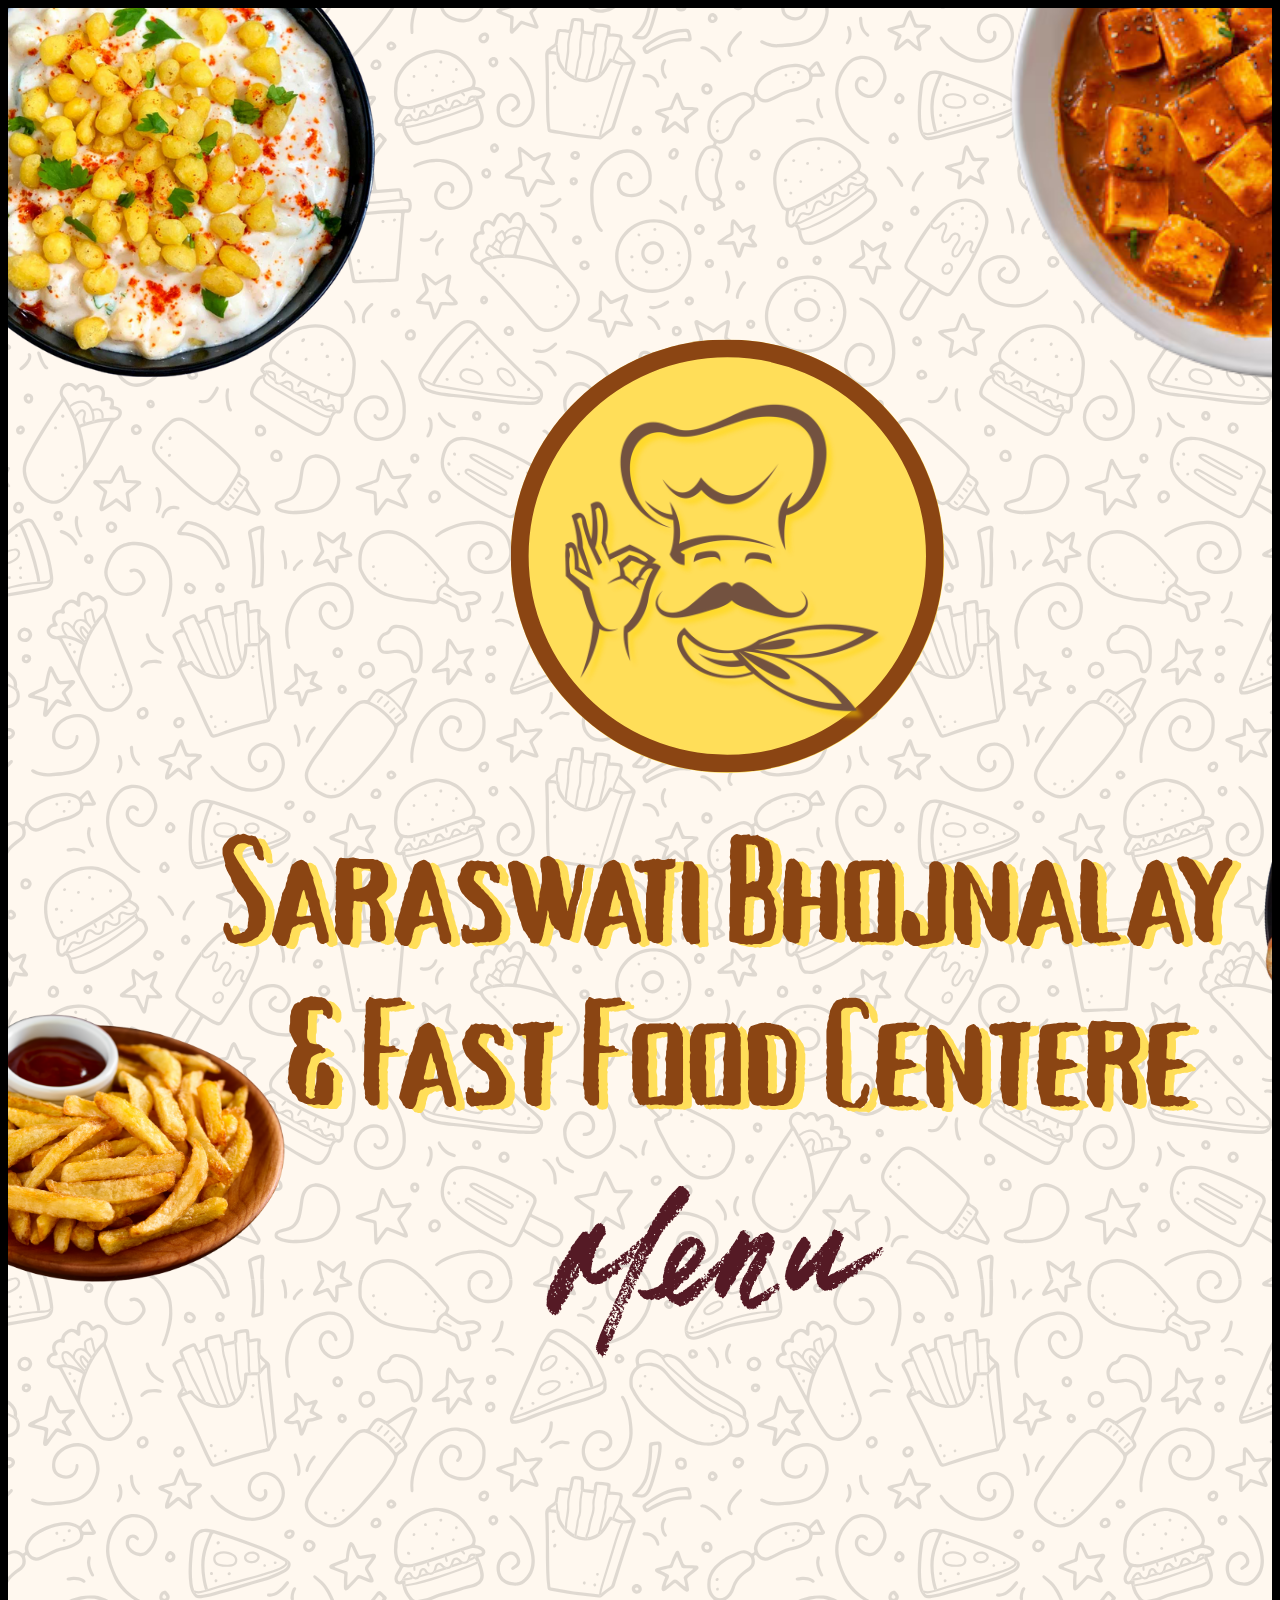
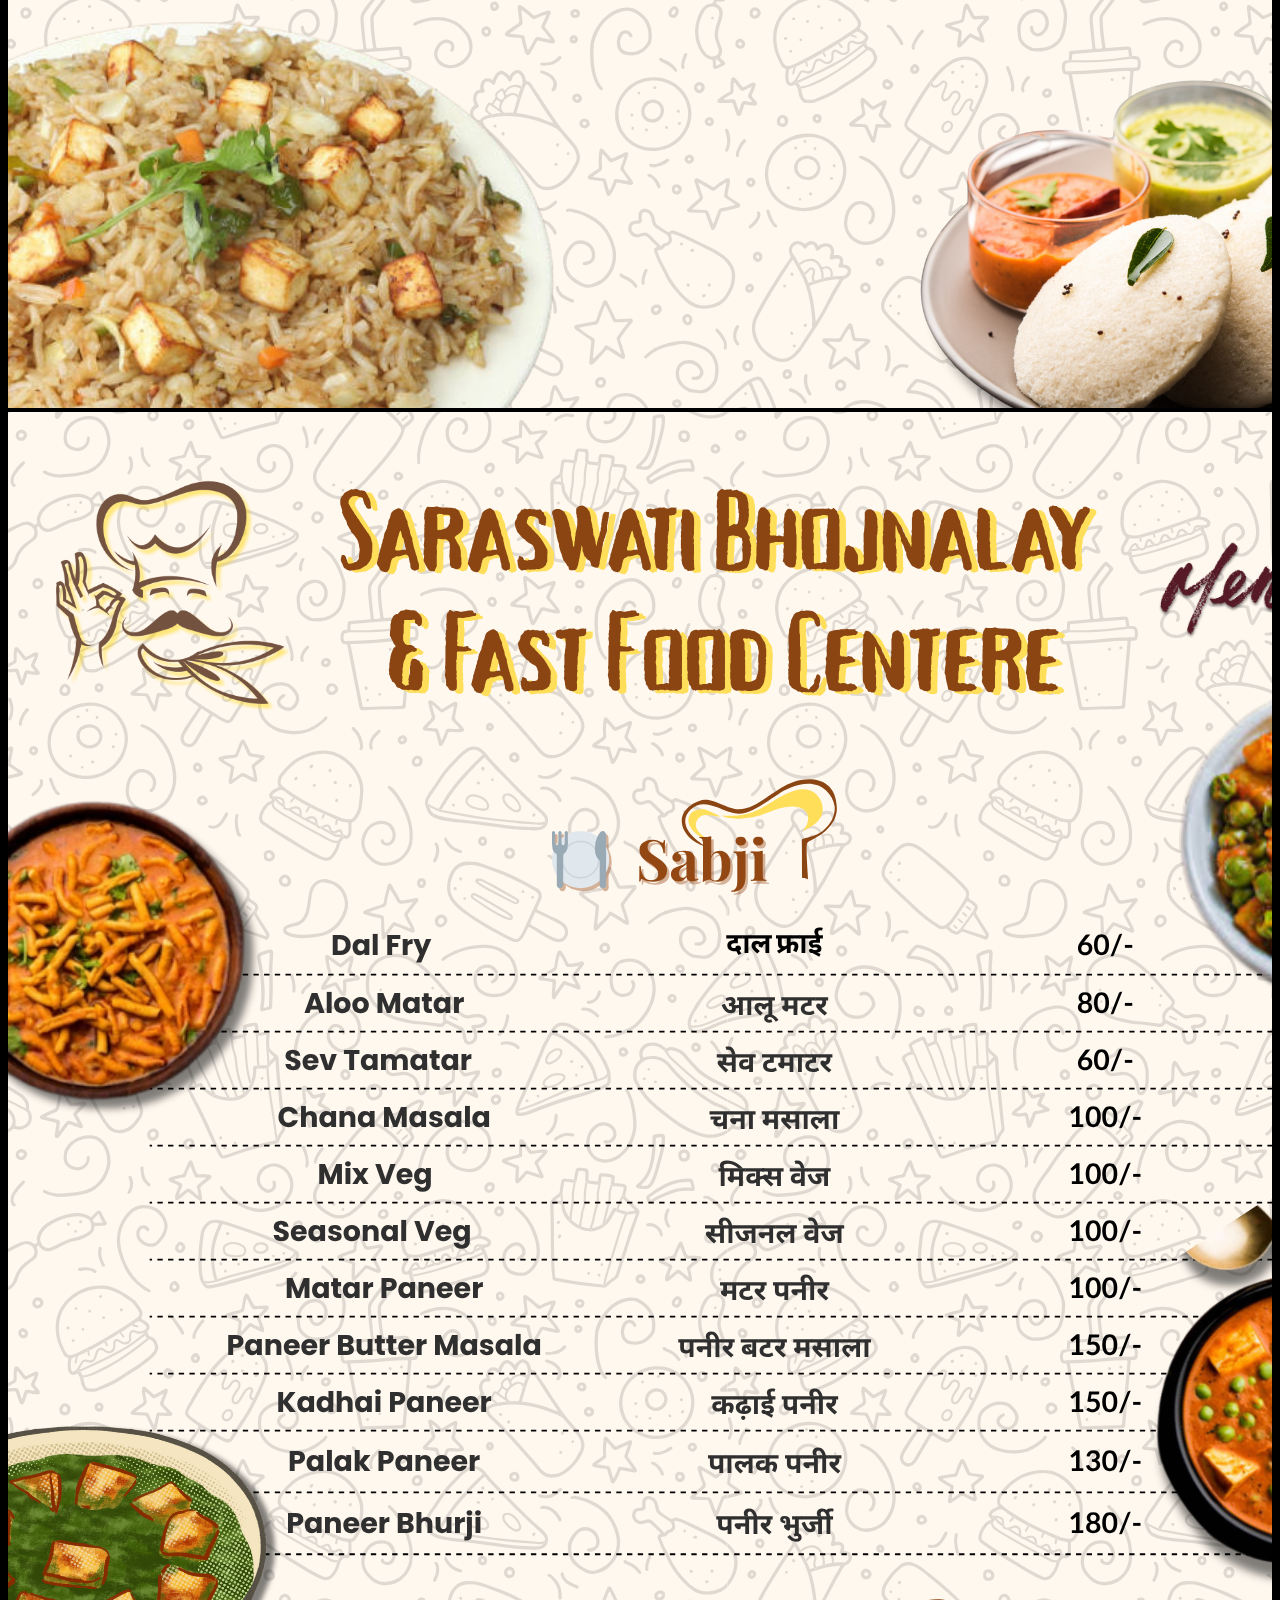
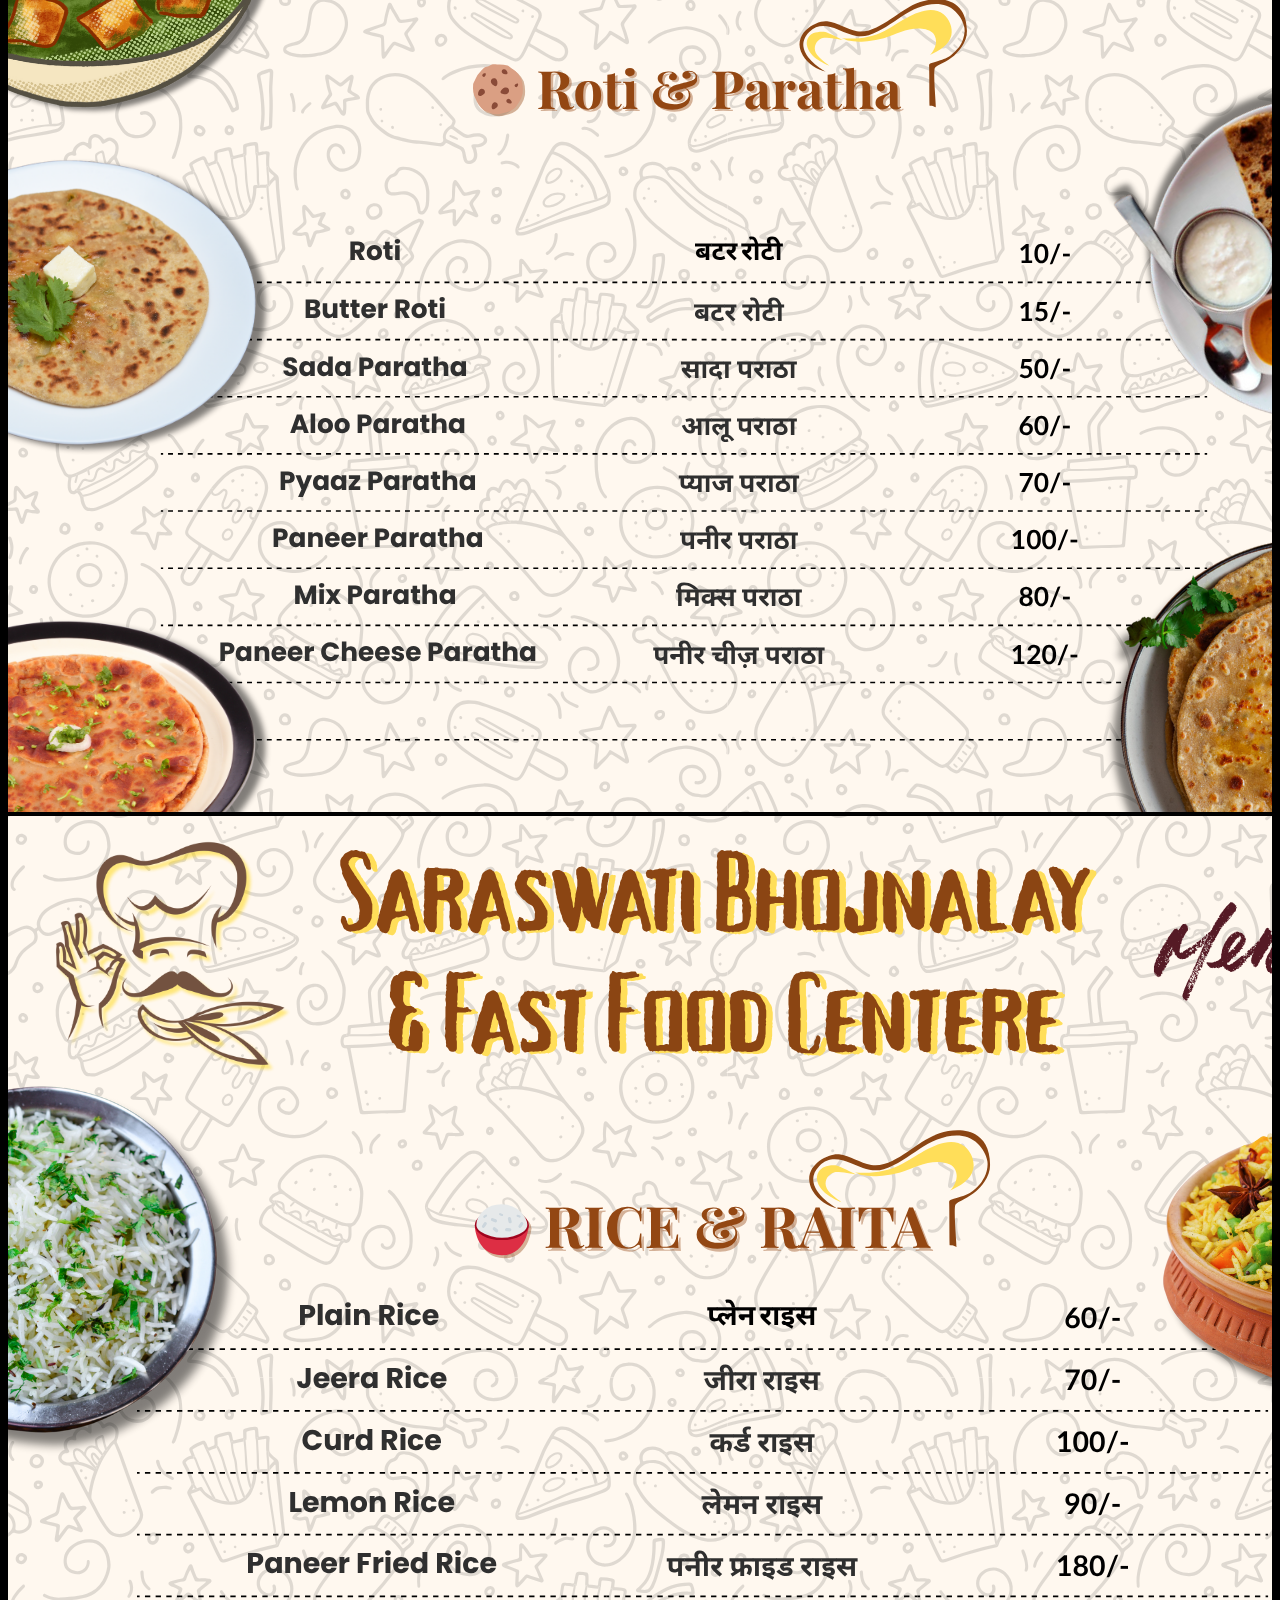
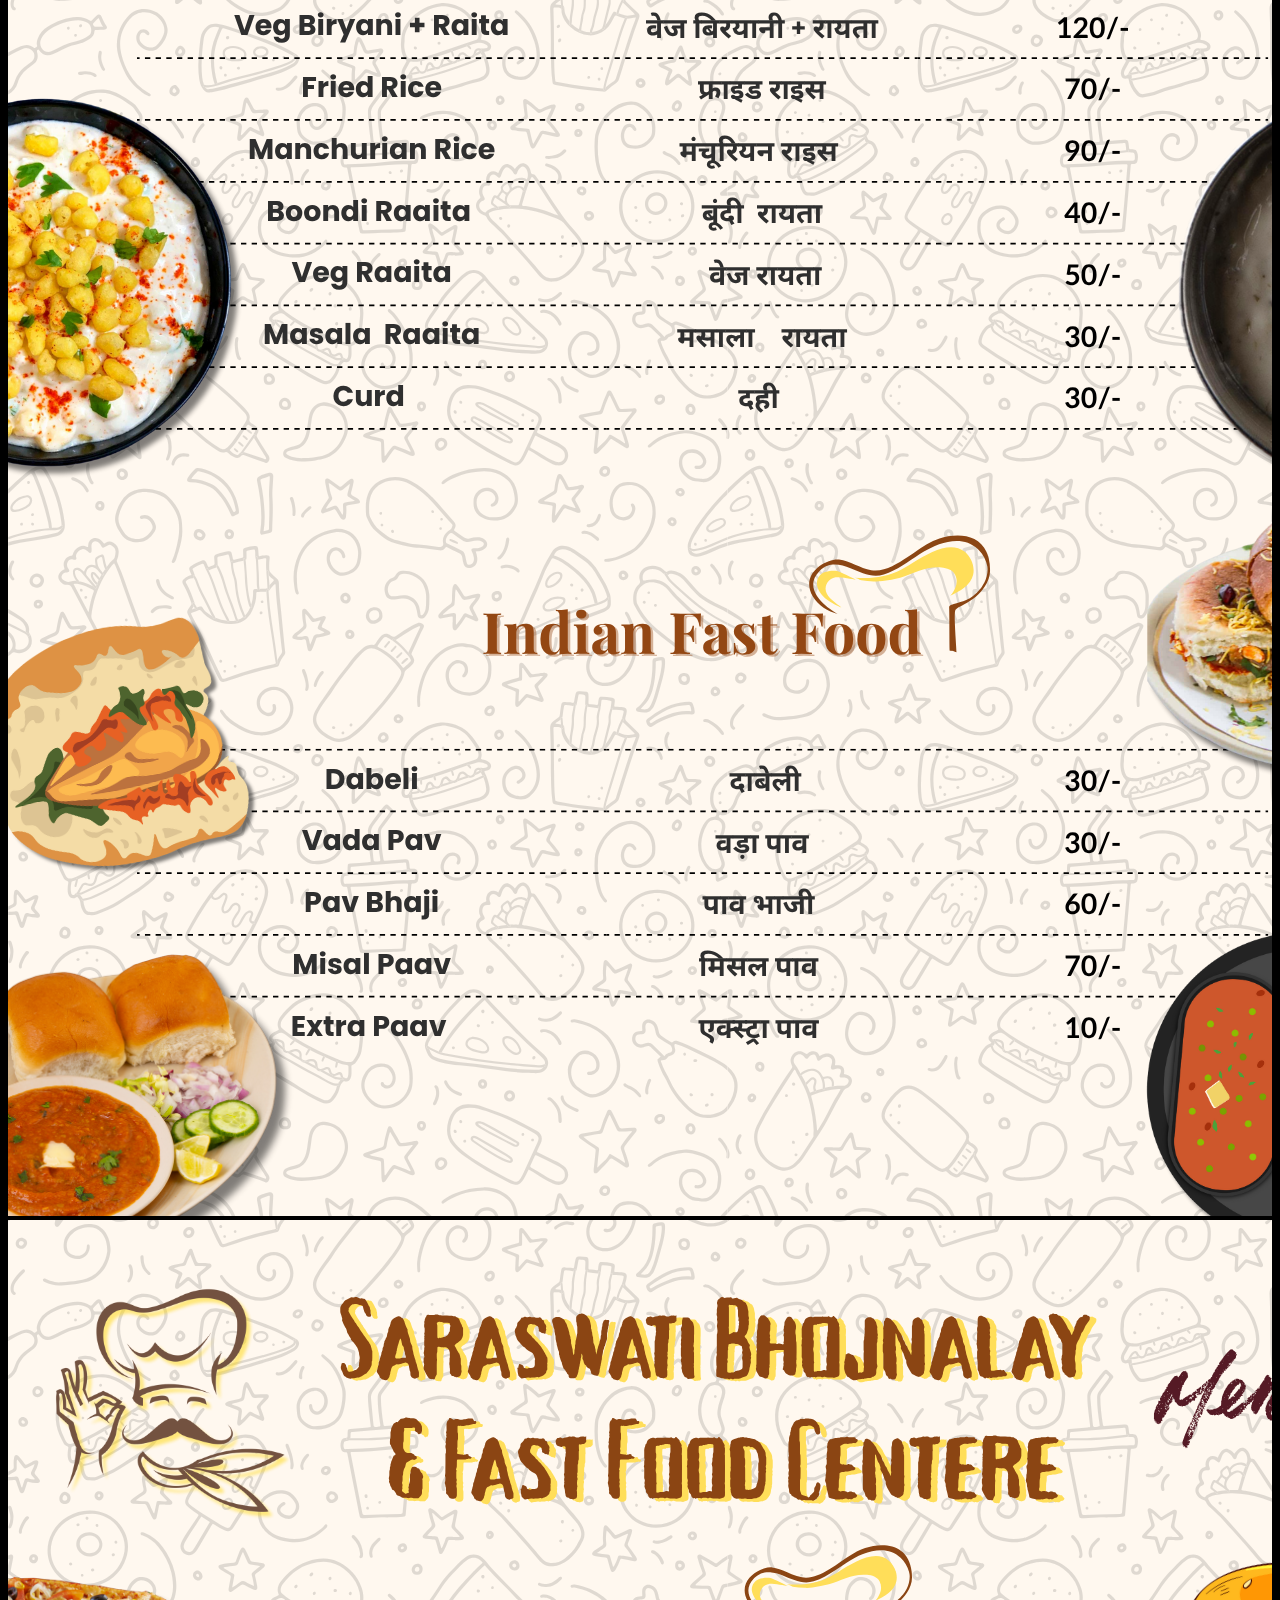
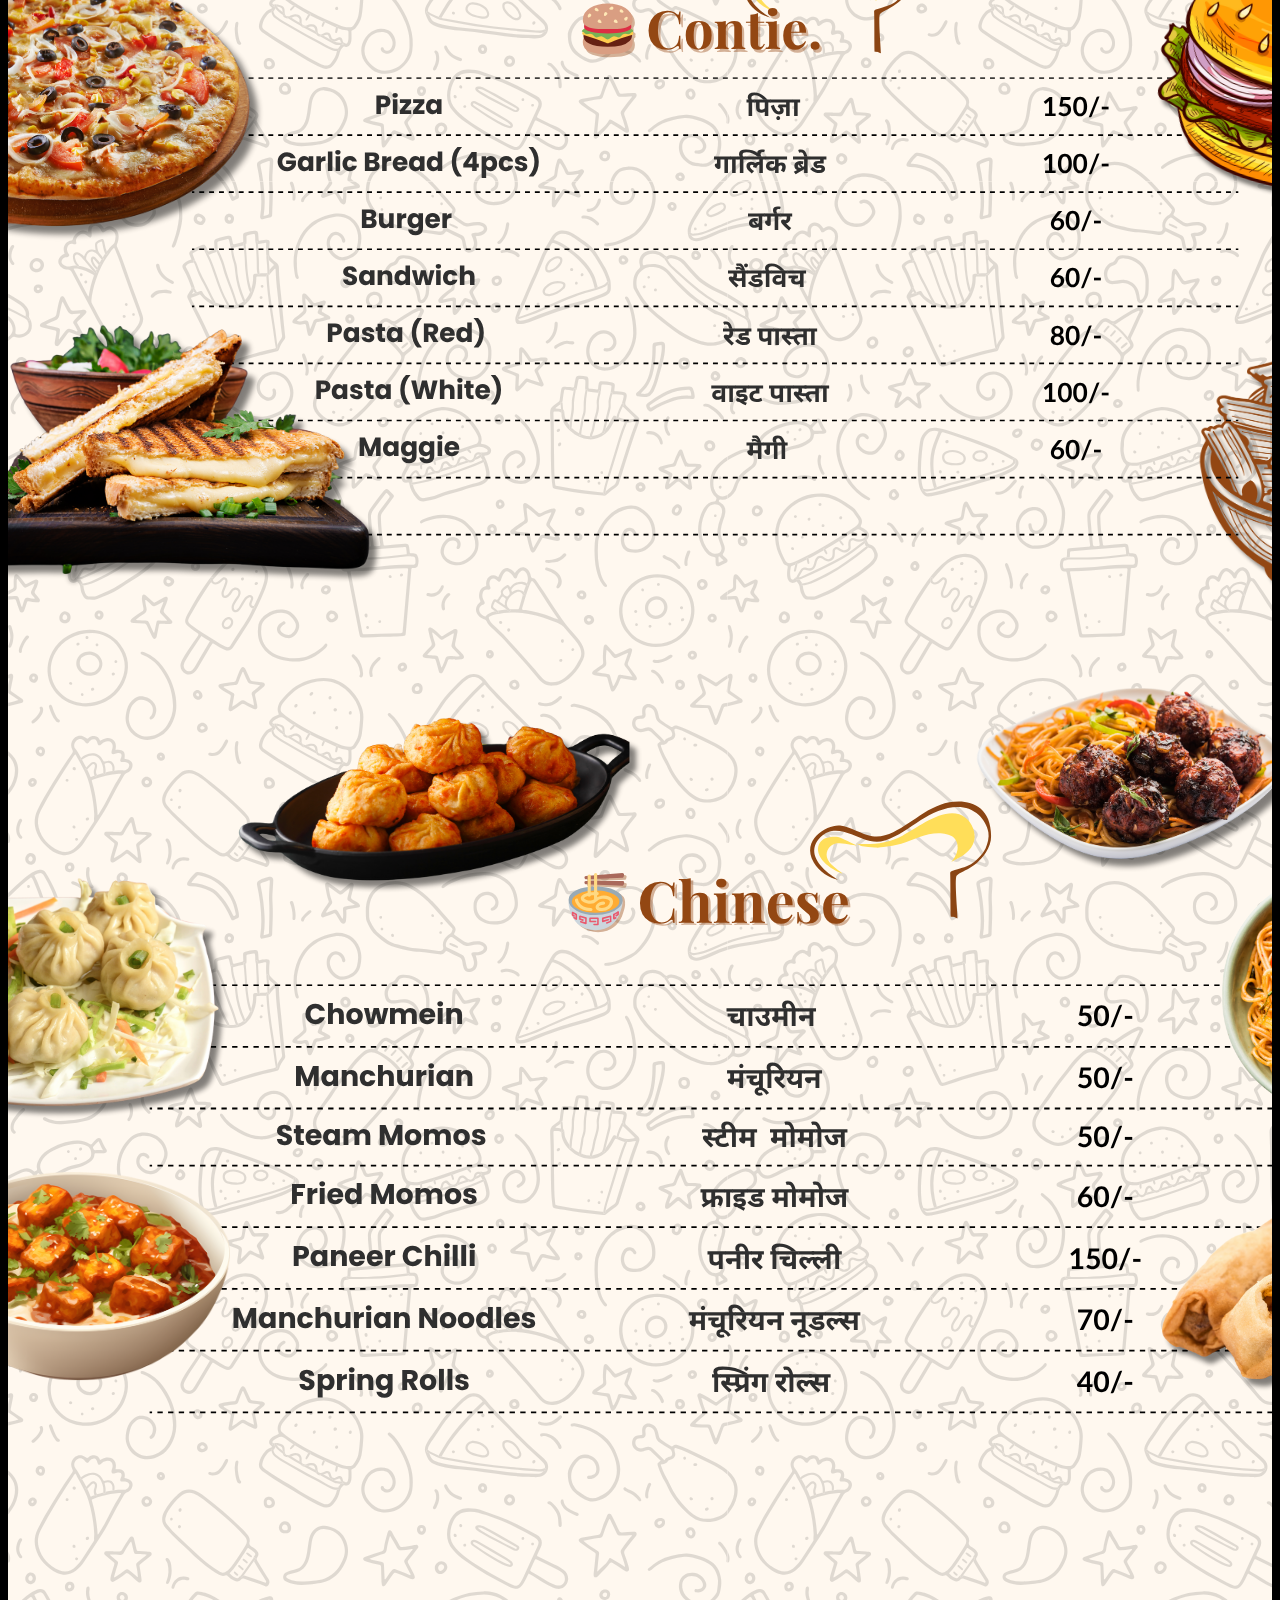
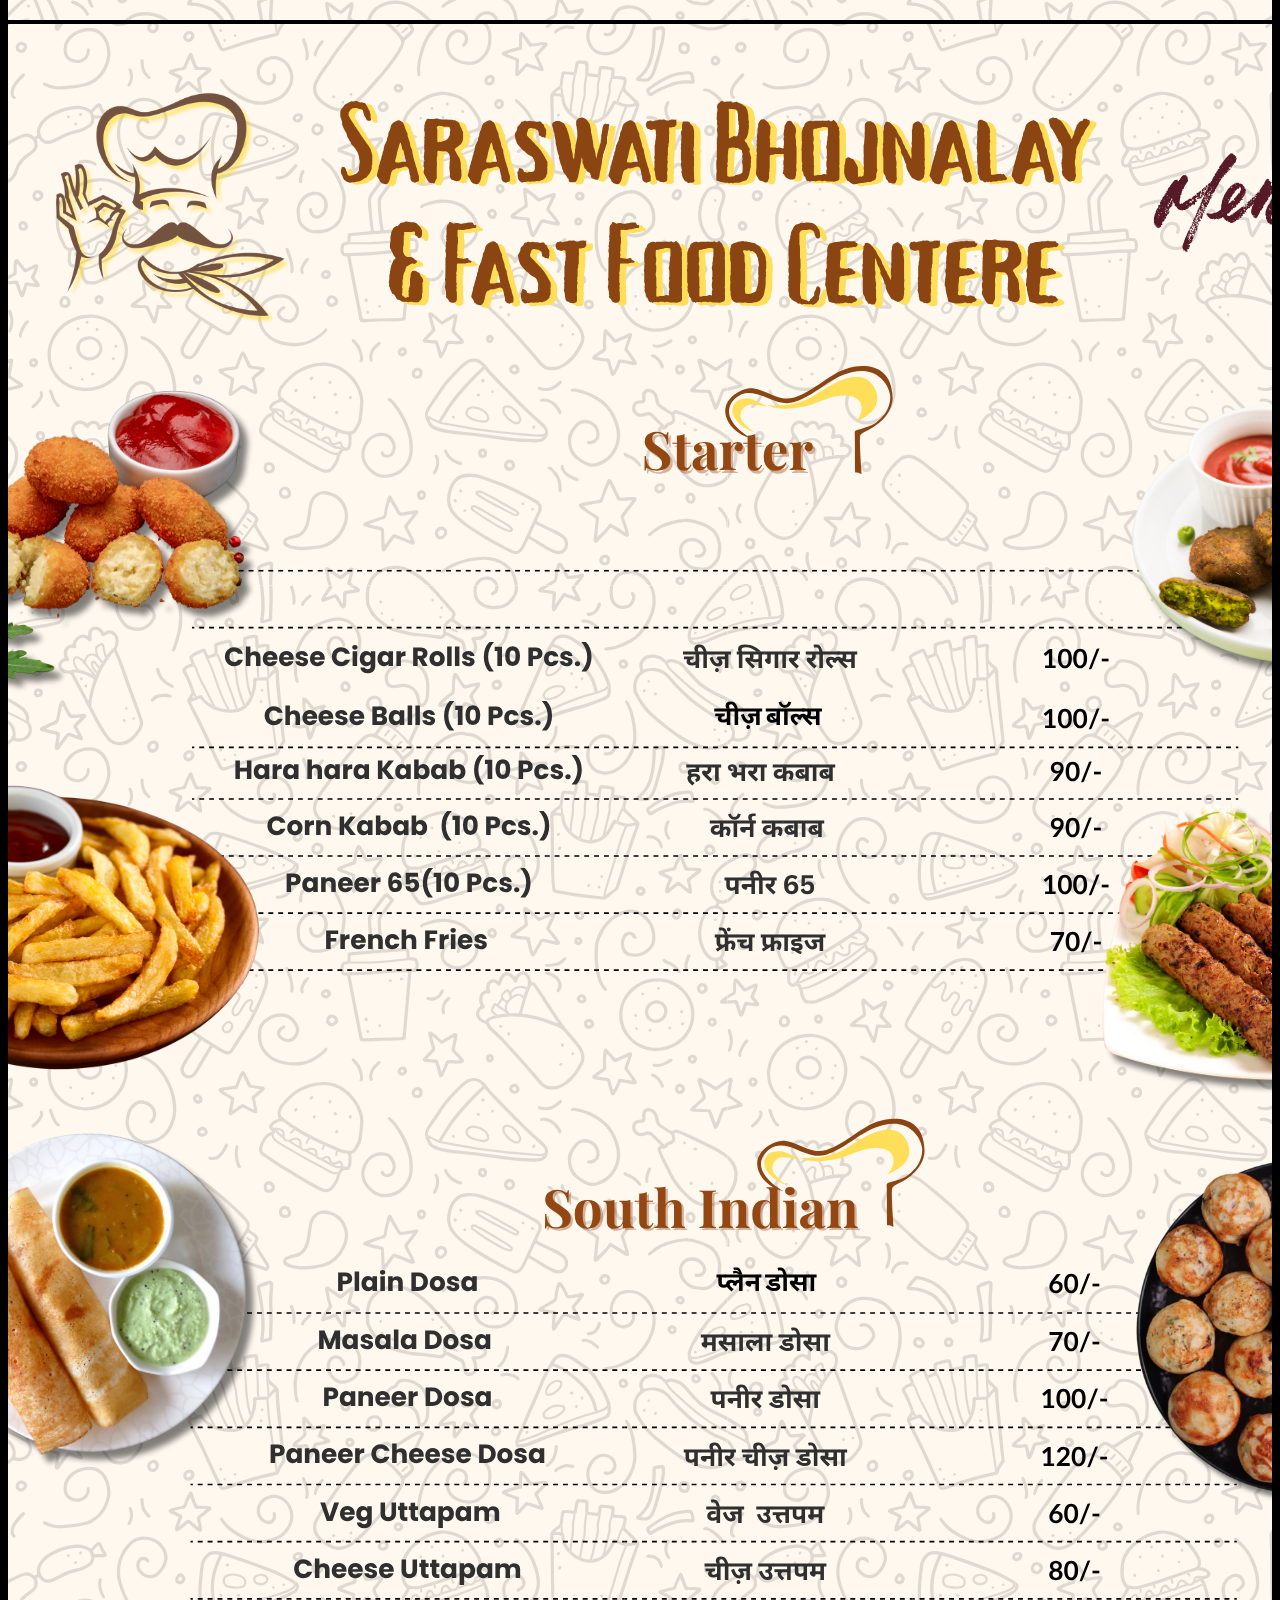
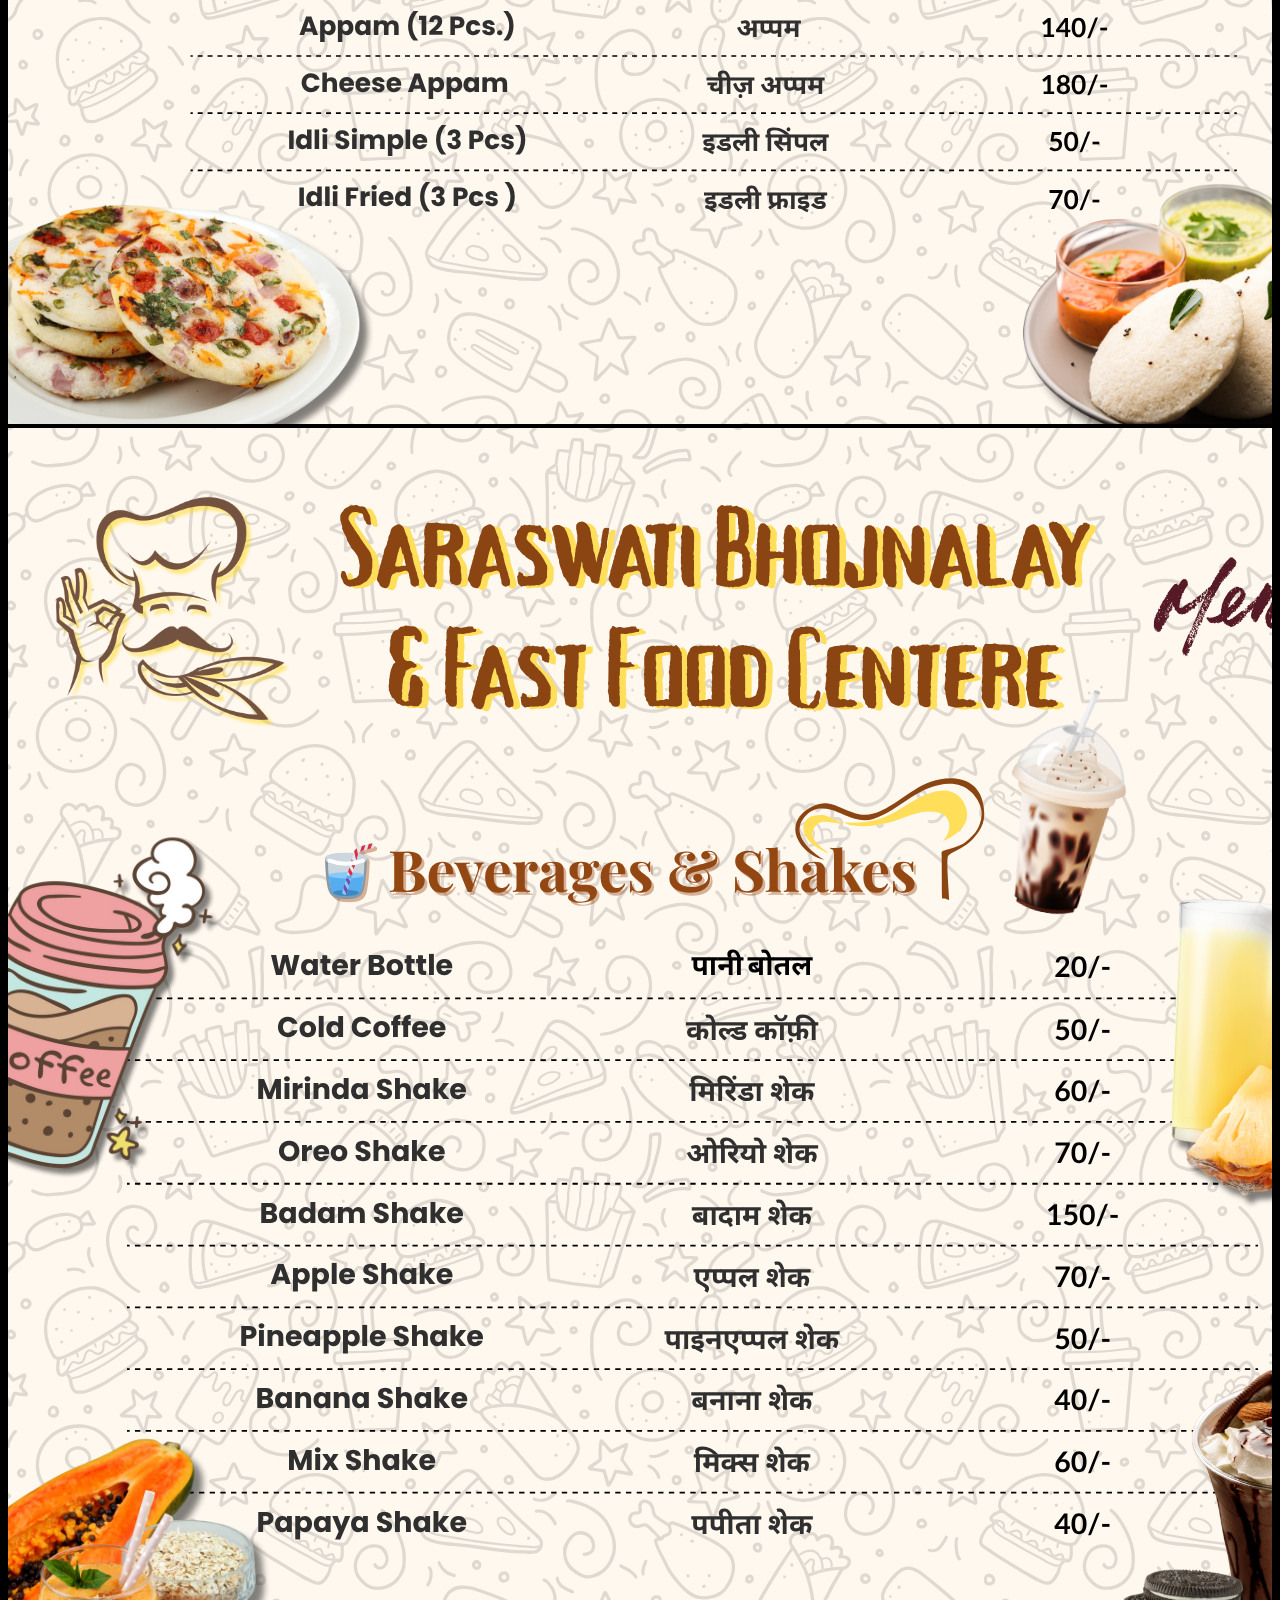
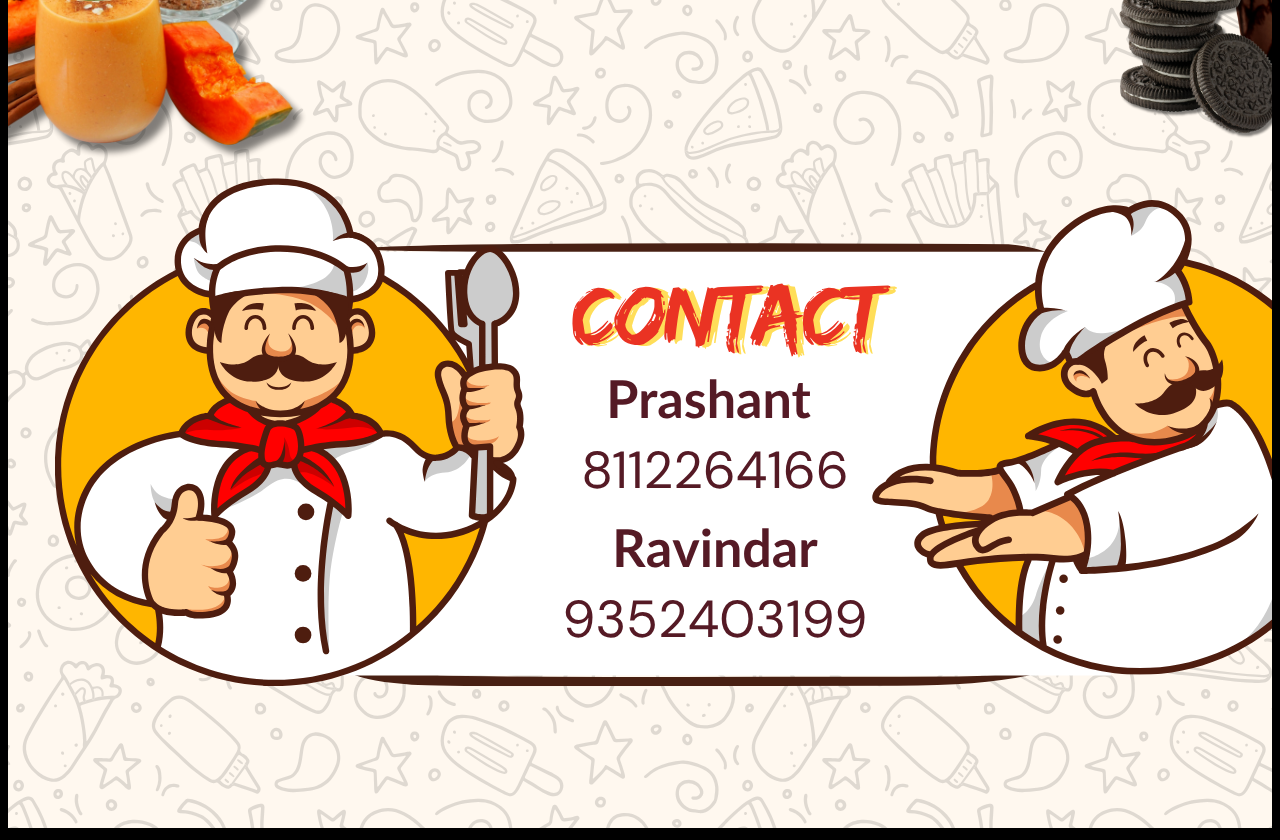
<file: index.html>
<!DOCTYPE html>
<html lang="en">
<head>
  <meta charset="UTF-8" />
  <meta name="viewport" content="width=device-width, initial-scale=1.0"/>
  <title>Menu</title>
  <link rel="stylesheet" href="styles.css"/>
</head>
<body>
  <div class="container">
    <section class="section fade-in">
      <img src="images/menu1.png" alt="Menu Page 1"/>
    </section>
    <section class="section">
      <img src="images/menu2.png" alt="Menu Page 2"/>
    </section>
    <section class="section">
      <img src="images/menu3.png" alt="Menu Page 3"/>
    </section>
    <section class="section">
  <img src="images/menu4.png" alt="Menu Page 4"/>
</section>
<section class="section">
  <img src="images/menu5.png" alt="Menu Page 5"/>
</section>
    <section class="section">
      <img src="images/menu6.png" alt="Menu Page 6"/>
    </section>
    
  </div>
  <script src="script.js"></script>
</body>
</html>
</file>
<file: styles.css>
/* Already in your CSS, just fine-tune it */
.menu-page {
  min-height: 100vh;
  display: flex;
  justify-content: center;
  align-items: start;
  padding: 4vh 0;
  opacity: 0;
  transform: translateY(20px);
  transition: opacity 1s ease, transform 1s ease;
  box-sizing: border-box;
  overflow-x: auto;              /* Allow horizontal scroll if zoomed in */
  text-align: center;
}

.menu-page img {
  display: block;
  margin: 0 auto;
  max-width: 100%;
  width: auto;
  height: auto;
  object-fit: contain;
  box-shadow: 0 0 20px rgba(0, 0, 0, 0.5);
}



/* Make sure there's never horizontal scroll */
html, body {
  overflow-x: auto;
  overflow-y: auto;
}
body {
  background-color: #000;
  color: white;
  font-family: sans-serif;
  overscroll-behavior: none;
  -webkit-overflow-scrolling: touch;
}


/* Responsive tweaks for small devices */
@media screen and (max-width: 768px) {
  .menu-page {
    padding: 2vh 0;
  }

  .menu-page img {
    max-width: 98vw;
    padding: 0 1vw;
  }
}

@media screen and (max-width: 480px) {
  .menu-page img {
    max-width: 100vw;
    padding: 0;
  }
}
</file>
